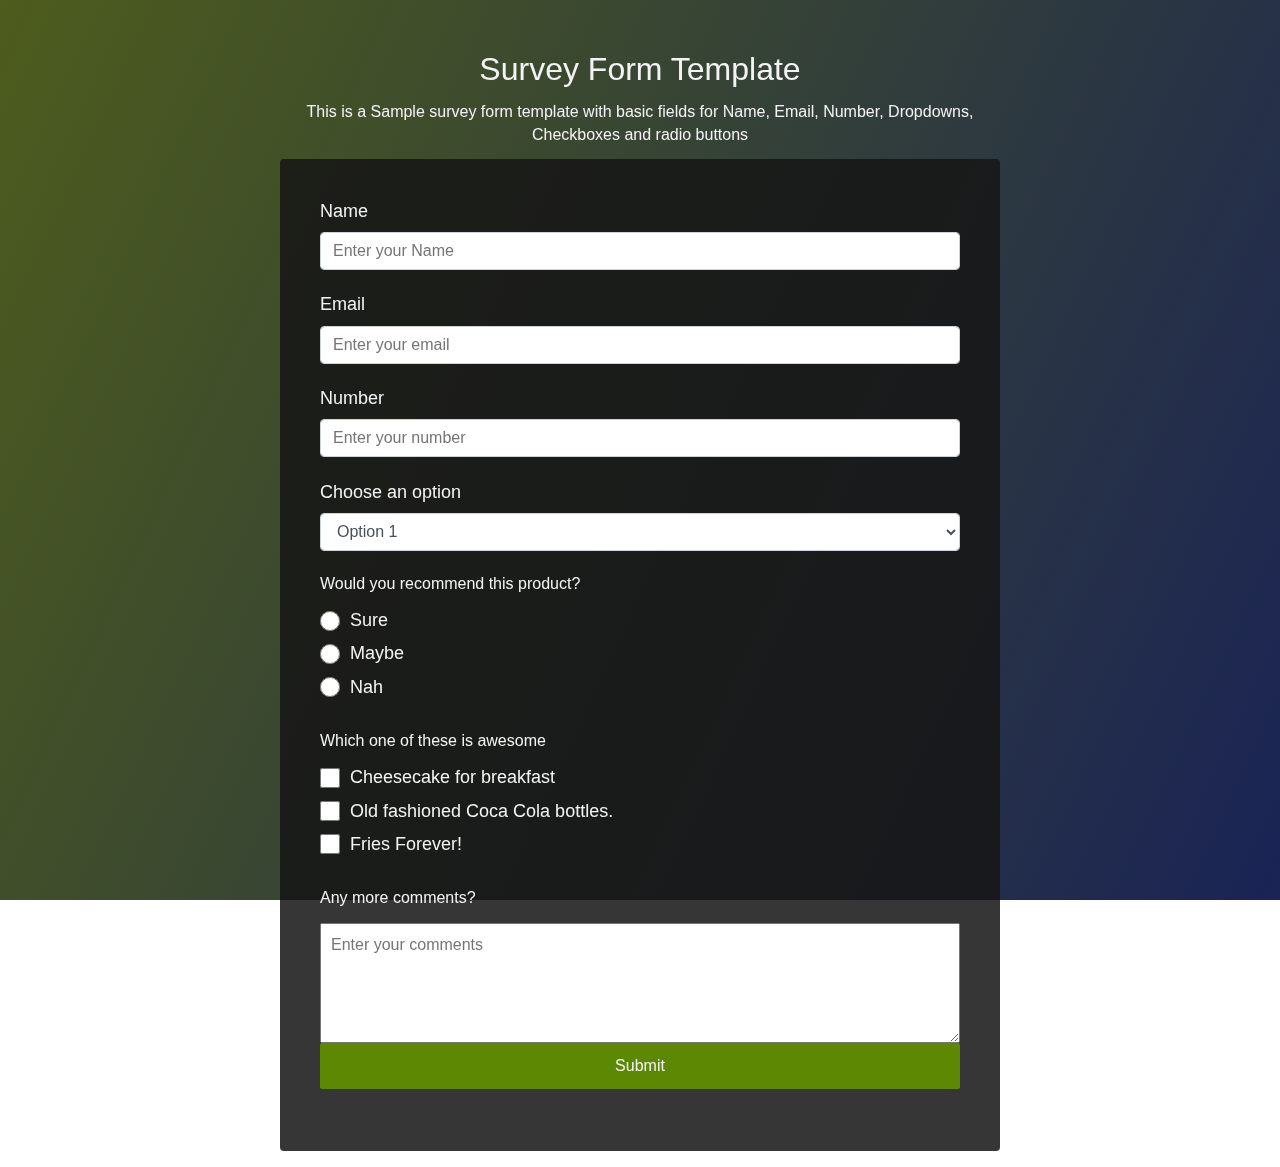
<file: survey-fcc/index.html>
<html>

    <link rel="stylesheet" types="text/css" href="effects.css">

<head>
    <script type="text/javascript" src="https://cdn.freecodecamp.org/testable-projects-fcc/v1/bundle.js"></script>
</head>

<body>
    <div class="container">
    <script src="https://cdn.freecodecamp.org/testable-projects-fcc/v1/bundle.js"></script>
    <!-- Title Field -->
    <center><h1 id="title"> Survey Form Template </h1></center>
    <!-- Description Field -->
    <center><p id="description"> This is a Sample survey form template with basic fields for Name, Email, Number, Dropdowns, Checkboxes and radio buttons
    </p></center>
    <form id="survey-form">
        <!-- Name Field -->
        <label id="name-label">Name</label>
        <input type="text" class="form-control" id="name" placeholder="Enter your Name" required><br>
        <!-- Email-Id Field  -->
        <label id="email-label">Email</label>
        <input type="email" class="form-control" id="email" placeholder="Enter your email" required><br>
        <!-- Custom Number Field  -->
        <label id="number-label">Number</label>
        <input type="number" class="form-control" id="number" min="1" max="9999" placeholder="Enter your number" required><br>
        <!-- DropDown list Field  -->
        <label id="list">Choose an option</label>
        <select id="dropdown" class="form-control"  name="dropdown">
            <option value="Option 1">Option 1</option>
            <option value="Option 2">Option 2</option>
            <option value="Option 1">Option 3</option>
            <option value="Option 1">Option 4</option>
        </select ><br>
        <!-- Option Field  -->
        <p>Would you recommend this product?</p>
        <label>
            <input type="radio" class="option"  value="Sure" name="name">Sure
        </label>
        <label>
            <input type="radio" class="option" value="Maybe" name="name">Maybe
        </label>
        <label>
            <input type="radio" class="option"  value="Nah" name="name">Nah
        </label><br>
        <!-- Checkbox Field  -->
        <p>Which one of these is awesome</p>
        <label>
            <input type="checkbox" class="option"  value="Cheese"> Cheesecake for breakfast
        </label>
        <label>
            <input type="checkbox" class="option"  value="Coke"> Old fashioned Coca Cola bottles.
        </label>
        <label>
            <input type="checkbox" class="option"  value="Fries"> Fries Forever!
        </label><br>
        <!-- TextBox Field  -->
        <p>Any more comments?</p>
        <textarea id="textarea" class="input-textarea" placeholder="Enter your comments"></textarea><br>
        <!-- Submit button characteristics  -->
        <button type="submit" id="submit"> Submit</button><br>

    </form>
</div>
</body>

</html>
</file>
<file: survey-fcc/effects.css>
:root {
    --color-white: #f3f3f3;
    --color-darkblue: #1b1b32;
    --color-darkblue-alpha: rgba(27, 27, 50, 0.8);
    --color-green: #37af65;
  }
  *,
*::before,
*::after {
  box-sizing: border-box;
}
body{
    font-family: -apple-system, BlinkMacSystemFont, 'Segoe UI', Roboto, Oxygen, Ubuntu, Cantarell, 'Open Sans', 'Helvetica Neue', sans-serif;
    font-size: 1rem;
    font-weight: 400;
    line-height: 1.4;
    color: var(--color-white);
    margin: 0;
}
body::before {
    content: '';
    position: fixed;
    top: 0;
    left: 0;
    height: 100%;
    width: 100%;
    z-index: -1;
    background: var(--color-darkblue);
    background-image: linear-gradient(
        115deg,
        rgba(90, 109, 23, 0.8),
        rgba(25, 39, 100, 0.7)
      ),
      url(https://pics.freeartbackgrounds.com/midle/Sky_and_Clouds_Background-357.jpg);
    background-size: cover;
    background-repeat: no-repeat;
    background-position: center;
  }
  h1{
    font-weight: 500;
    line-height: 1.2;
    
  }
  p {
    margin-top: 0;
    margin-bottom: 0.7rem;
    
  }
  h1,
p {
  margin-top: auto;
  margin-bottom: 0.8rem;
}
  label {
    display: flex;
    align-items: center;
    font-size: 1.125rem;
    margin-bottom: 0.5rem;
  }
  input,
button,
select,
textarea {
  margin: 0;
  font-family: inherit;
  font-size: inherit;
  line-height: inherit;
}
button {
    border: none;
  }
  form {
    background: rgba(22, 22, 22, 0.863);
    padding: 2.5rem 0.625rem;
    border-radius: 0.25rem;
  }
  
  @media (min-width: 480px) {
    form {
      padding: 2.5rem;
    }
  }
  .form-control {
    display: block;
    width: 100%;
    height: 2.375rem;
    padding: 0.375rem 0.75rem;
    color: #495057;
    background-color: #fff;
    background-clip: padding-box;
    border: 1px solid #ced4da;
    border-radius: 0.25rem;
    transition: border-color 0.15s ease-in-out, box-shadow 0.15s ease-in-out;
  }
  .form-control:focus {
    border-color: #80bdff;
    outline: 0;
    box-shadow: 0 0 0 0.2rem rgba(0, 123, 255, 0.25);
  }
  .container {
    width: 100%;
    margin: 3.125rem auto 0 auto;
  }
  
  @media (min-width: 576px) {
    .container {
      max-width: 540px;
    }
  }
  
  @media (min-width: 768px) {
    .container {
      max-width: 720px;
    }
  }
  .input-textarea {
    min-height: 120px;
    width: 100%;
    padding: 0.625rem;
    resize: vertical;
  }
  #submit{
    display: block;
  width: 100%;
  padding: 0.75rem;
  background: rgb(92, 136, 3);
  color: inherit;
  border-radius: 2px;
  cursor: pointer;
  }

  .option {
    display: inline-block;
    margin-right: 0.625rem;
    min-height: 1.25rem;
    min-width: 1.25rem;
  }
</file>
